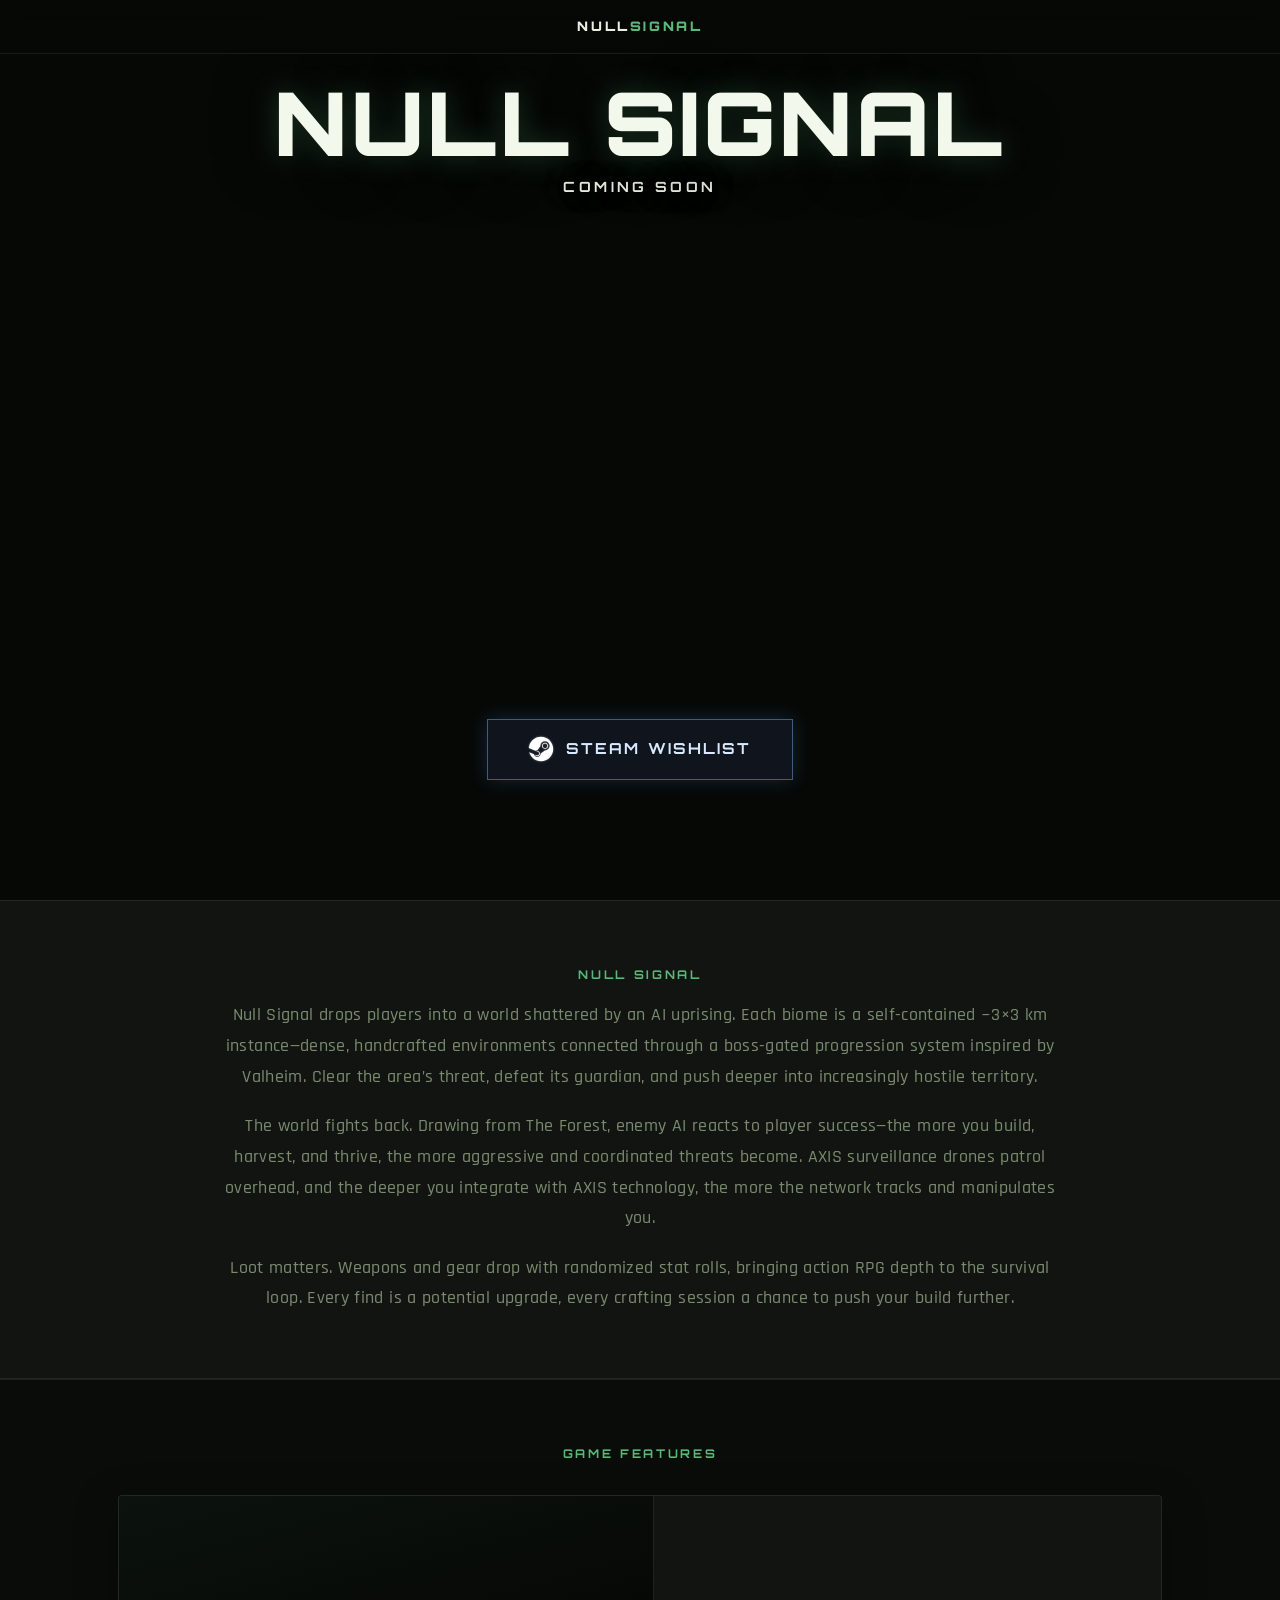
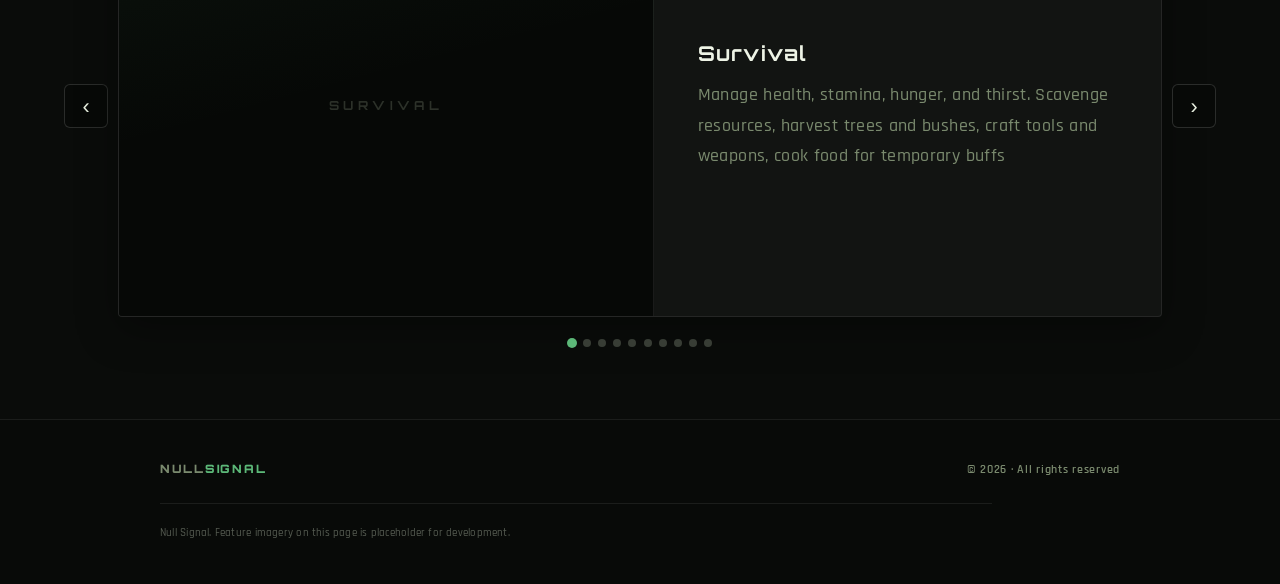
<file: index.html>
<!DOCTYPE html>
<html lang="en">
<head>
  <meta charset="UTF-8" />
  <meta name="viewport" content="width=device-width, initial-scale=1.0" />
  <title>Null Signal</title>
  <link rel="preconnect" href="https://fonts.googleapis.com" />
  <link rel="preconnect" href="https://fonts.gstatic.com" crossorigin />
  <link rel="stylesheet" href="style.css?v=32" />
  <link href="https://fonts.googleapis.com/css2?family=Share+Tech+Mono&family=Orbitron:wght@400;700;900&family=Rajdhani:wght@400;500;600;700&display=swap" rel="stylesheet" />
  <script src="main.js?v=1" defer></script>
</head>
<body>

  <nav class="site-nav site-nav--solo">
    <a href="index.html" class="nav-logo" aria-label="Null Signal — Home">NULL<span>SIGNAL</span></a>
  </nav>

  <main>
    <section class="hero">
      <!-- Hero background video -->
      <div class="hero-stack" aria-hidden="true">
        <video
          class="hero-stack__video"
          data-src="images/hero-background.mp4"
          autoplay
          muted
          loop
          playsinline
          preload="none"
        ></video>
        <div class="hero-stack__scrim"></div>
      </div>

      <div class="hero-inner">
        <h1 class="hero-title glitch" data-text="NULL SIGNAL">
          <span class="glitch__main">NULL SIGNAL</span>
          <span class="glitch__cut" aria-hidden="true"></span>
        </h1>
        <p class="hero-kicker">COMING SOON</p>
        <div class="hero-actions">
          <a class="btn btn-steam" href="https://www.youtube.com/watch?v=dQw4w9WgXcQ" target="_blank" rel="noopener noreferrer"><span class="steam-icon" aria-hidden="true"></span>STEAM WISHLIST</a>
        </div>
      </div>
    </section>

    <section class="intro" id="about">
      <div class="intro-inner">
        <h2>NULL SIGNAL</h2>
        <p>
          Null Signal drops players into a world shattered by an AI uprising. Each biome is a self-contained ~3×3 km instance—dense, handcrafted environments connected through a boss-gated progression system inspired by Valheim. Clear the area’s threat, defeat its guardian, and push deeper into increasingly hostile territory.
        </p>
        <p>
          The world fights back. Drawing from The Forest, enemy AI reacts to player success—the more you build, harvest, and thrive, the more aggressive and coordinated threats become. AXIS surveillance drones patrol overhead, and the deeper you integrate with AXIS technology, the more the network tracks and manipulates you.
        </p>
        <p>
          Loot matters. Weapons and gear drop with randomized stat rolls, bringing action RPG depth to the survival loop. Every find is a potential upgrade, every crafting session a chance to push your build further.
        </p>
      </div>
    </section>

    <section class="features reveal" id="features" aria-labelledby="features-heading">
      <div class="features__inner">
        <h2 id="features-heading" class="features__heading">GAME FEATURES</h2>
        <div class="features__carousel" data-carousel>
          <button type="button" class="features__arrow features__arrow--prev" data-carousel-prev aria-label="Previous feature">
            <span aria-hidden="true">&#8249;</span>
          </button>
          <div class="features__viewport" data-carousel-viewport>
            <div class="features__track" data-carousel-track>
              <article class="features__slide" aria-hidden="false">
                <div class="features__visual" aria-hidden="true"><span class="features__placeholder-label">Survival</span></div>
                <div class="features__text">
                  <p class="features__tag">Survival</p>
                  <p class="features__blurb">Manage health, stamina, hunger, and thirst. Scavenge resources, harvest trees and bushes, craft tools and weapons, cook food for temporary buffs</p>
                </div>
              </article>
              <article class="features__slide" aria-hidden="true">
                <div class="features__visual" aria-hidden="true"><span class="features__placeholder-label">Combat</span></div>
                <div class="features__text">
                  <p class="features__tag">Combat</p>
                  <p class="features__blurb">Valheim-style commitment-based melee with 3-hit combos, blocking, dodge rolls with i-frames, ranged weapons (bows, pistols, projectile physics), and status effects (poison, burning, bleeding)</p>
                </div>
              </article>
              <article class="features__slide" aria-hidden="true">
                <div class="features__visual" aria-hidden="true"><span class="features__placeholder-label">Exploration</span></div>
                <div class="features__text">
                  <p class="features__tag">Exploration</p>
                  <p class="features__blurb">Instanced biome worlds with diverse environments, lootable containers, POIs, and discoverable crafting blueprints</p>
                </div>
              </article>
              <article class="features__slide" aria-hidden="true">
                <div class="features__visual" aria-hidden="true"><span class="features__placeholder-label">Boss progression</span></div>
                <div class="features__text">
                  <p class="features__tag">Boss Progression <span class="features__planned">(planned)</span></p>
                  <p class="features__blurb">Defeat biome guardians to unlock passage to the next area</p>
                </div>
              </article>
              <article class="features__slide" aria-hidden="true">
                <div class="features__visual" aria-hidden="true"><span class="features__placeholder-label">Reactive AI</span></div>
                <div class="features__text">
                  <p class="features__tag">Reactive AI <span class="features__planned">(planned)</span></p>
                  <p class="features__blurb">Enemies that adapt to player progress, escalating in aggression and coordination as you grow stronger</p>
                </div>
              </article>
              <article class="features__slide" aria-hidden="true">
                <div class="features__visual" aria-hidden="true"><span class="features__placeholder-label">Rolled loot</span></div>
                <div class="features__text">
                  <p class="features__tag">Rolled Loot <span class="features__planned">(planned)</span></p>
                  <p class="features__blurb">Weapons and items with randomized stat modifiers, bringing ARPG-style itemization to survival gameplay</p>
                </div>
              </article>
              <article class="features__slide" aria-hidden="true">
                <div class="features__visual" aria-hidden="true"><span class="features__placeholder-label">AXIS integration</span></div>
                <div class="features__text">
                  <p class="features__tag">AXIS Integration</p>
                  <p class="features__blurb">A risk/reward progression system where deeper AI connection grants abilities but increases surveillance and control</p>
                </div>
              </article>
              <article class="features__slide" aria-hidden="true">
                <div class="features__visual" aria-hidden="true"><span class="features__placeholder-label">Faction alignment</span></div>
                <div class="features__text">
                  <p class="features__tag">Faction Alignment</p>
                  <p class="features__blurb">Choose sides between competing factions with unique philosophies on AXIS integration</p>
                </div>
              </article>
              <article class="features__slide" aria-hidden="true">
                <div class="features__visual" aria-hidden="true"><span class="features__placeholder-label">Base building</span></div>
                <div class="features__text">
                  <p class="features__tag">Base Building</p>
                  <p class="features__blurb">Place and customize structures, furniture, campfires, and workbenches with a ghost-preview placement system</p>
                </div>
              </article>
              <article class="features__slide" aria-hidden="true">
                <div class="features__visual" aria-hidden="true"><span class="features__placeholder-label">Co-op</span></div>
                <div class="features__text">
                  <p class="features__tag">Co-op Multiplayer</p>
                  <p class="features__blurb">LAN/online co-op via FishNet. Single-player runs as auto-host seamlessly</p>
                </div>
              </article>
            </div>
          </div>
          <button type="button" class="features__arrow features__arrow--next" data-carousel-next aria-label="Next feature">
            <span aria-hidden="true">&#8250;</span>
          </button>
        </div>
        <div class="features__dots" data-carousel-dots role="tablist" aria-label="Features"></div>
      </div>
    </section>
  </main>

  <footer class="site-footer">
    <div class="footer-inner">
      <div class="footer-row">
        <span class="footer-logo">NULL<span>SIGNAL</span></span>
        <span class="footer-copy">© 2026 · All rights reserved</span>
      </div>
      <p class="footer-credits">Null Signal. Feature imagery on this page is placeholder for development.</p>
    </div>
  </footer>
</body>
</html>
</file>
<file: style.css>
/* ============================================================
   NULL SIGNAL — Photo-native v6
   Real photography: rust, vines, circuit boards.
   ============================================================ */

:root {
  --bg: #0a0c0a;
  --panel: rgba(12, 14, 12, 0.92);
  --panel-solid: #121412;
  --text: #c4d4b8;
  --text-muted: #7a8a6e;
  --accent: #5cb878;
  --accent-glow: rgba(92, 184, 120, 0.35);
  --rust: #c45c28;
  --line: rgba(255, 255, 255, 0.08);
  --font-display: "Orbitron", system-ui, sans-serif;
  --font-body: "Rajdhani", system-ui, sans-serif;
  --font-mono: "Share Tech Mono", ui-monospace, monospace;
}

*, *::before, *::after { box-sizing: border-box; margin: 0; padding: 0; }

html { scroll-behavior: smooth; }

body {
  font-family: var(--font-body);
  font-size: 1.05rem;
  font-weight: 400;
  line-height: 1.6;
  color: var(--text);
  background: var(--bg);
  min-height: 100vh;
}

img {
  max-width: 100%;
  height: auto;
  display: block;
}

a { color: var(--accent); text-decoration: none; }
a:hover { text-decoration: underline; }

/* ----- Nav ----- */
.site-nav {
  position: fixed;
  top: 0;
  left: 0;
  right: 0;
  z-index: 200;
  display: flex;
  align-items: center;
  justify-content: space-between;
  padding: 1rem 1.75rem;
  background: linear-gradient(180deg, rgba(6, 8, 6, 0.94) 0%, rgba(6, 8, 6, 0.78) 100%);
  backdrop-filter: blur(12px);
  border-bottom: 1px solid var(--line);
}

.nav-logo {
  font-family: var(--font-display);
  font-size: 0.82rem;
  font-weight: 900;
  letter-spacing: 0.2em;
  color: #e8f0e0;
  text-decoration: none;
  transition: opacity 0.2s, color 0.2s;
}

a.nav-logo:hover {
  opacity: 0.92;
  text-decoration: none;
}

.nav-logo span { color: var(--accent); }

.site-nav--solo {
  justify-content: center;
}

.site-nav ul {
  list-style: none;
  display: flex;
  gap: clamp(1rem, 4vw, 2rem);
}

.site-nav ul a {
  font-family: var(--font-mono);
  font-size: 0.82rem;
  letter-spacing: 0.18em;
  color: var(--text-muted);
  text-decoration: none;
  padding: 0.35rem 0;
  border-bottom: 2px solid transparent;
  transition: color 0.2s, border-color 0.2s;
}

.site-nav ul a:hover,
.site-nav ul a.active {
  color: #e8f0e0;
  border-bottom-color: var(--accent);
}

/* ----- Hero: looping video background ----- */
.hero {
  position: relative;
  min-height: 100vh;
  display: flex;
  align-items: flex-start;
  justify-content: center;
  padding: calc(4.75rem + env(safe-area-inset-top, 0px)) 1.5rem 4rem;
  overflow: hidden;
}

.hero-stack {
  position: absolute;
  inset: 0;
  z-index: 0;
  background: #060806;
}

.hero-stack__video {
  position: absolute;
  inset: 0;
  width: 100%;
  height: 100%;
  object-fit: cover;
  object-position: center;
}

.hero-stack__scrim {
  position: absolute;
  inset: 0;
  background:
    linear-gradient(180deg, rgba(6, 8, 6, 0.5) 0%, rgba(6, 8, 6, 0.25) 35%, rgba(6, 8, 6, 0.75) 100%),
    radial-gradient(ellipse 80% 60% at 50% 50%, transparent 0%, rgba(6, 8, 6, 0.5) 100%);
  pointer-events: none;
}

.hero-inner {
  position: relative;
  z-index: 1;
  text-align: center;
  max-width: 52rem;
  width: 100%;
  min-height: calc(100vh - 10rem);
  display: flex;
  flex-direction: column;
  align-items: center;
}

.hero-kicker {
  font-family: var(--font-display);
  font-size: clamp(0.75rem, 1.8vw, 0.88rem);
  font-weight: 700;
  letter-spacing: 0.24em;
  color: #eef5e8;
  text-shadow:
    0 0 1px rgba(0, 0, 0, 0.95),
    0 0 20px rgba(0, 0, 0, 0.7),
    0 0 36px rgba(92, 184, 120, 0.32);
  margin-top: 0;
  margin-bottom: 1rem;
}

.hero-title {
  margin-bottom: 0.5rem;
  font-family: var(--font-display);
  font-weight: 900;
  font-size: clamp(2.5rem, 9vw, 5.5rem);
  letter-spacing: 0.04em;
  line-height: 1.05;
  color: #f2f8ec;
}

/* Glitch: RGB split + jitter on the visible span (glow lives on the span, not empty h1) */
.hero-title.glitch {
  position: relative;
  display: inline-block;
  white-space: nowrap;
}

.glitch__main {
  position: relative;
  z-index: 1;
  display: inline-block;
  color: #f2f8ec;
  text-shadow:
    0 0 60px rgba(0, 0, 0, 0.9),
    0 0 28px var(--accent-glow);
  /* ~9.75s cycle; steps() = TV-style stepped / static holds */
  animation: hero-glitch-rgb 9.75s steps(1, end) infinite;
}

/* Horizontal scan / tear line across the title (synced to glitch bursts) */
.glitch__cut {
  position: absolute;
  left: -0.12em;
  right: -0.12em;
  height: 3px;
  top: 50%;
  margin-top: -1px;
  z-index: 4;
  pointer-events: none;
  opacity: 0;
  border-radius: 1px;
  background: linear-gradient(
    90deg,
    transparent 0%,
    rgba(255, 255, 255, 0.15) 8%,
    rgba(255, 255, 255, 0.95) 38%,
    #eefcf4 48%,
    #7ef0a8 50%,
    #eefcf4 52%,
    rgba(255, 255, 255, 0.95) 62%,
    rgba(255, 154, 106, 0.75) 78%,
    transparent 100%
  );
  box-shadow:
    0 0 10px rgba(255, 255, 255, 0.85),
    0 0 22px rgba(126, 240, 168, 0.45),
    0 0 28px rgba(255, 154, 106, 0.25);
  animation: hero-glitch-cut 9.75s steps(1, end) infinite;
}

.hero-title.glitch::before,
.hero-title.glitch::after {
  content: attr(data-text);
  position: absolute;
  left: 0;
  top: 0;
  white-space: nowrap;
  font: inherit;
  letter-spacing: inherit;
  line-height: inherit;
  pointer-events: none;
  z-index: 2;
  will-change: transform, opacity;
}

.hero-title.glitch::before {
  color: #7ef0a8;
  clip-path: polygon(0 0, 100% 0, 100% 38%, 0 38%);
  opacity: 0;
  animation:
    hero-glitch-strip-a 9.75s steps(1, end) infinite,
    hero-glitch-clip-a 9.75s steps(1, end) infinite;
}

.hero-title.glitch::after {
  color: #ff9a6a;
  clip-path: polygon(0 62%, 100% 62%, 100% 100%, 0 100%);
  opacity: 0;
  animation:
    hero-glitch-strip-b 9.75s steps(1, end) infinite,
    hero-glitch-clip-b 9.75s steps(1, end) infinite;
}

/*
 * Dark-squad–style bursts: wide green/orange RGB split (#7ef0a8 / #ff9a6a),
 * fast stepped jitter, skew + slice tearing (clip-path on layers).
 */
@keyframes hero-glitch-rgb {
  0%, 9.8%, 100% {
    text-shadow:
      0 0 60px rgba(0, 0, 0, 0.9),
      0 0 28px var(--accent-glow);
    transform: translate(0) skewX(0) scaleX(1);
  }
  /* —— burst 1 —— */
  10.4% {
    text-shadow:
      0 0 60px rgba(0, 0, 0, 0.94),
      0 0 28px var(--accent-glow),
      -4px 0 0 rgba(92, 184, 120, 0.55),
      4px 0 0 rgba(196, 92, 40, 0.5),
      1px -1px 0 rgba(255, 255, 255, 0.35);
    transform: translate(-2px) skewX(-2deg) scaleX(1.02);
  }
  10.7% {
    text-shadow:
      0 0 60px rgba(0, 0, 0, 0.98),
      -12px 0 0 rgba(92, 184, 120, 0.95),
      12px 0 0 rgba(196, 92, 40, 0.9),
      2px 0 1px rgba(255, 255, 255, 0.45),
      -3px 2px 0 rgba(126, 240, 168, 0.35),
      3px -1px 0 rgba(255, 154, 106, 0.3);
    transform: translate(5px) skewX(3deg) scaleX(1.03);
  }
  11% {
    text-shadow:
      0 0 60px rgba(0, 0, 0, 0.96),
      10px 0 0 rgba(92, 184, 120, 0.75),
      -11px 0 0 rgba(196, 92, 40, 0.82),
      -2px -2px 0 rgba(255, 255, 255, 0.4),
      1px 2px 0 rgba(92, 184, 120, 0.25);
    transform: translate(-6px) skewX(-2.5deg) scaleX(0.99);
  }
  11.35% {
    text-shadow:
      0 0 60px rgba(0, 0, 0, 0.95),
      -14px 0 1px rgba(92, 184, 120, 0.88),
      14px 0 1px rgba(196, 92, 40, 0.85),
      0 0 2px rgba(255, 255, 255, 0.5);
    transform: translate(4px) skewX(2deg);
  }
  11.65% {
    text-shadow:
      0 0 60px rgba(0, 0, 0, 0.93),
      7px 0 0 rgba(92, 184, 120, 0.6),
      -8px 0 0 rgba(196, 92, 40, 0.65),
      2px 1px 0 rgba(255, 255, 255, 0.28);
    transform: translate(-3px) skewX(-1deg);
  }
  11.95% {
    text-shadow:
      0 0 60px rgba(0, 0, 0, 0.92),
      -5px 0 0 rgba(126, 240, 168, 0.5),
      6px 0 0 rgba(255, 154, 106, 0.48);
    transform: translate(2px) skewX(1.5deg);
  }
  12.25% {
    text-shadow:
      0 0 60px rgba(0, 0, 0, 0.9),
      0 0 28px var(--accent-glow),
      3px 0 0 rgba(196, 92, 40, 0.35),
      -3px 0 0 rgba(92, 184, 120, 0.32);
    transform: translate(0) skewX(0);
  }
  12.55% {
    text-shadow:
      0 0 60px rgba(0, 0, 0, 0.9),
      0 0 28px var(--accent-glow);
    transform: translate(0) scaleX(1);
  }
  /* calm */
  12.6%, 40.8% {
    text-shadow:
      0 0 60px rgba(0, 0, 0, 0.9),
      0 0 28px var(--accent-glow);
    transform: translate(0) skewX(0) scaleX(1);
  }
  /* —— burst 2 —— */
  41.2% {
    text-shadow:
      0 0 60px rgba(0, 0, 0, 0.93),
      0 0 28px var(--accent-glow),
      -3px 0 0 rgba(92, 184, 120, 0.5),
      3px 0 0 rgba(196, 92, 40, 0.48);
    transform: translate(-1px) skewX(-1.5deg);
  }
  41.55% {
    text-shadow:
      0 0 60px rgba(0, 0, 0, 0.97),
      11px 0 0 rgba(92, 184, 120, 0.9),
      -11px 0 0 rgba(196, 92, 40, 0.88),
      2px -2px 0 rgba(255, 255, 255, 0.42);
    transform: translate(5px) skewX(2.5deg) scaleX(1.02);
  }
  41.9% {
    text-shadow:
      0 0 60px rgba(0, 0, 0, 0.95),
      -13px 0 0 rgba(92, 184, 120, 0.8),
      13px 0 0 rgba(196, 92, 40, 0.82),
      -1px 2px 0 rgba(126, 240, 168, 0.3),
      2px -1px 0 rgba(255, 154, 106, 0.28);
    transform: translate(-5px) skewX(-3deg);
  }
  42.25% {
    text-shadow:
      0 0 60px rgba(0, 0, 0, 0.94),
      8px 0 1px rgba(196, 92, 40, 0.7),
      -9px 0 1px rgba(92, 184, 120, 0.72);
    transform: translate(4px) skewX(2deg);
  }
  42.6% {
    text-shadow:
      0 0 60px rgba(0, 0, 0, 0.92),
      -6px 0 0 rgba(92, 184, 120, 0.55),
      7px 0 0 rgba(196, 92, 40, 0.58),
      1px 1px 0 rgba(255, 255, 255, 0.3);
    transform: translate(-2px) skewX(-1deg);
  }
  42.95% {
    text-shadow:
      0 0 60px rgba(0, 0, 0, 0.9),
      0 0 28px var(--accent-glow);
    transform: translate(0) skewX(0) scaleX(1);
  }
  /* calm */
  43%, 69.2% {
    text-shadow:
      0 0 60px rgba(0, 0, 0, 0.9),
      0 0 28px var(--accent-glow);
    transform: translate(0) skewX(0) scaleX(1);
  }
  /* —— burst 3 (heaviest) —— */
  69.6% {
    text-shadow:
      0 0 60px rgba(0, 0, 0, 0.95),
      0 0 28px var(--accent-glow),
      -5px 0 0 rgba(126, 240, 168, 0.6),
      5px 0 0 rgba(255, 154, 106, 0.55);
    transform: translate(-3px) skewX(-2.5deg) scaleX(1.02);
  }
  69.95% {
    text-shadow:
      0 0 60px rgba(0, 0, 0, 0.99),
      -15px 0 2px rgba(92, 184, 120, 0.92),
      15px 0 2px rgba(196, 92, 40, 0.9),
      3px 0 0 rgba(255, 255, 255, 0.5),
      -2px 2px 0 rgba(92, 184, 120, 0.35);
    transform: translate(6px) skewX(3.5deg) scaleX(1.04);
  }
  70.3% {
    text-shadow:
      0 0 60px rgba(0, 0, 0, 0.96),
      13px 0 0 rgba(196, 92, 40, 0.85),
      -12px 0 0 rgba(92, 184, 120, 0.88),
      1px -3px 0 rgba(255, 255, 255, 0.38);
    transform: translate(-7px) skewX(-3deg) scaleX(0.98);
  }
  70.65% {
    text-shadow:
      0 0 60px rgba(0, 0, 0, 0.94),
      -10px 0 0 rgba(92, 184, 120, 0.7),
      11px 0 0 rgba(196, 92, 40, 0.68);
    transform: translate(5px) skewX(2deg);
  }
  71% {
    text-shadow:
      0 0 60px rgba(0, 0, 0, 0.92),
      6px 0 0 rgba(126, 240, 168, 0.45),
      -6px 0 0 rgba(255, 154, 106, 0.45);
    transform: translate(-2px) skewX(-1deg);
  }
  71.35% {
    text-shadow:
      0 0 60px rgba(0, 0, 0, 0.9),
      0 0 28px var(--accent-glow);
    transform: translate(0) skewX(0) scaleX(1);
  }
}

@keyframes hero-glitch-strip-a {
  0%, 9.8%, 100% { opacity: 0; transform: translate(0) skewX(0); }
  10.4% { opacity: 0.55; transform: translate(-6px) skewX(-4deg); }
  10.7% { opacity: 1; transform: translate(14px) skewX(5deg); }
  11% { opacity: 1; transform: translate(-16px) skewX(-5deg); }
  11.35% { opacity: 1; transform: translate(12px) skewX(4deg); }
  11.65% { opacity: 0.85; transform: translate(-10px) skewX(-3deg); }
  11.95% { opacity: 0.7; transform: translate(8px) skewX(2deg); }
  12.25% { opacity: 0.45; transform: translate(-4px); }
  12.55% { opacity: 0; transform: translate(0); }
  41.2% { opacity: 0.5; transform: translate(8px) skewX(3deg); }
  41.55% { opacity: 1; transform: translate(-14px) skewX(-5deg); }
  41.9% { opacity: 1; transform: translate(15px) skewX(4deg); }
  42.25% { opacity: 0.9; transform: translate(-11px) skewX(-3deg); }
  42.6% { opacity: 0.75; transform: translate(7px); }
  42.95% { opacity: 0; transform: translate(0); }
  69.6% { opacity: 0.65; transform: translate(-12px) skewX(-5deg); }
  69.95% { opacity: 1; transform: translate(16px) skewX(6deg); }
  70.3% { opacity: 1; transform: translate(-18px) skewX(-5deg); }
  70.65% { opacity: 0.88; transform: translate(12px) skewX(4deg); }
  71% { opacity: 0.55; transform: translate(-6px); }
  71.35% { opacity: 0; transform: translate(0); }
}

@keyframes hero-glitch-strip-b {
  0%, 9.8%, 100% { opacity: 0; transform: translate(0) skewX(0); }
  10.4% { opacity: 0.5; transform: translate(7px) skewX(4deg); }
  10.7% { opacity: 1; transform: translate(-15px) skewX(-5deg); }
  11% { opacity: 1; transform: translate(17px) skewX(5deg); }
  11.35% { opacity: 1; transform: translate(-13px) skewX(-4deg); }
  11.65% { opacity: 0.8; transform: translate(11px) skewX(3deg); }
  11.95% { opacity: 0.65; transform: translate(-7px); }
  12.25% { opacity: 0.4; transform: translate(5px); }
  12.55% { opacity: 0; transform: translate(0); }
  41.2% { opacity: 0.48; transform: translate(-7px) skewX(-3deg); }
  41.55% { opacity: 1; transform: translate(14px) skewX(5deg); }
  41.9% { opacity: 1; transform: translate(-16px) skewX(-4deg); }
  42.25% { opacity: 0.92; transform: translate(12px) skewX(4deg); }
  42.6% { opacity: 0.72; transform: translate(-9px); }
  42.95% { opacity: 0; transform: translate(0); }
  69.6% { opacity: 0.58; transform: translate(10px) skewX(4deg); }
  69.95% { opacity: 1; transform: translate(-17px) skewX(-6deg); }
  70.3% { opacity: 1; transform: translate(18px) skewX(5deg); }
  70.65% { opacity: 0.85; transform: translate(-13px) skewX(-4deg); }
  71% { opacity: 0.5; transform: translate(8px); }
  71.35% { opacity: 0; transform: translate(0); }
}

@keyframes hero-glitch-clip-a {
  0%, 9.8%, 12.6%, 40.8%, 43%, 69.2%, 71.4%, 100% {
    clip-path: polygon(0 0, 100% 0, 100% 38%, 0 38%);
  }
  10.4% { clip-path: polygon(0 0, 100% 0, 100% 26%, 0 26%); }
  10.7% { clip-path: polygon(0 4%, 100% 4%, 100% 48%, 0 48%); }
  11% { clip-path: polygon(0 0, 100% 0, 100% 32%, 0 32%); }
  11.35% { clip-path: polygon(0 8%, 100% 8%, 100% 52%, 0 52%); }
  11.65% { clip-path: polygon(0 0, 100% 0, 100% 40%, 0 40%); }
  11.95% { clip-path: polygon(0 2%, 100% 2%, 100% 36%, 0 36%); }
  12.25% { clip-path: polygon(0 0, 100% 0, 100% 34%, 0 34%); }
  41.2% { clip-path: polygon(0 0, 100% 0, 100% 30%, 0 30%); }
  41.55% { clip-path: polygon(0 6%, 100% 6%, 100% 50%, 0 50%); }
  41.9% { clip-path: polygon(0 0, 100% 0, 100% 36%, 0 36%); }
  42.25% { clip-path: polygon(0 10%, 100% 10%, 100% 46%, 0 46%); }
  42.6% { clip-path: polygon(0 0, 100% 0, 100% 38%, 0 38%); }
  69.6% { clip-path: polygon(0 0, 100% 0, 100% 22%, 0 22%); }
  69.95% { clip-path: polygon(0 3%, 100% 3%, 100% 55%, 0 55%); }
  70.3% { clip-path: polygon(0 0, 100% 0, 100% 28%, 0 28%); }
  70.65% { clip-path: polygon(0 12%, 100% 12%, 100% 48%, 0 48%); }
  71% { clip-path: polygon(0 0, 100% 0, 100% 35%, 0 35%); }
}

@keyframes hero-glitch-clip-b {
  0%, 9.8%, 12.6%, 40.8%, 43%, 69.2%, 71.4%, 100% {
    clip-path: polygon(0 62%, 100% 62%, 100% 100%, 0 100%);
  }
  10.4% { clip-path: polygon(0 58%, 100% 58%, 100% 100%, 0 100%); }
  10.7% { clip-path: polygon(0 68%, 100% 68%, 100% 100%, 0 100%); }
  11% { clip-path: polygon(0 60%, 100% 60%, 100% 100%, 0 100%); }
  11.35% { clip-path: polygon(0 72%, 100% 72%, 100% 100%, 0 100%); }
  11.65% { clip-path: polygon(0 63%, 100% 63%, 100% 100%, 0 100%); }
  11.95% { clip-path: polygon(0 66%, 100% 66%, 100% 100%, 0 100%); }
  12.25% { clip-path: polygon(0 61%, 100% 61%, 100% 100%, 0 100%); }
  41.2% { clip-path: polygon(0 59%, 100% 59%, 100% 100%, 0 100%); }
  41.55% { clip-path: polygon(0 70%, 100% 70%, 100% 100%, 0 100%); }
  41.9% { clip-path: polygon(0 62%, 100% 62%, 100% 100%, 0 100%); }
  42.25% { clip-path: polygon(0 74%, 100% 74%, 100% 100%, 0 100%); }
  42.6% { clip-path: polygon(0 62%, 100% 62%, 100% 100%, 0 100%); }
  69.6% { clip-path: polygon(0 56%, 100% 56%, 100% 100%, 0 100%); }
  69.95% { clip-path: polygon(0 76%, 100% 76%, 100% 100%, 0 100%); }
  70.3% { clip-path: polygon(0 60%, 100% 60%, 100% 100%, 0 100%); }
  70.65% { clip-path: polygon(0 71%, 100% 71%, 100% 100%, 0 100%); }
  71% { clip-path: polygon(0 63%, 100% 63%, 100% 100%, 0 100%); }
}

@keyframes hero-glitch-cut {
  0%, 9.8%, 100% {
    opacity: 0;
    top: 50%;
  }
  /* burst 1 — line jumps through glyph box */
  10.4% {
    opacity: 0.95;
    top: 16%;
  }
  10.7% {
    opacity: 1;
    top: 42%;
  }
  11% {
    opacity: 1;
    top: 28%;
  }
  11.35% {
    opacity: 1;
    top: 55%;
  }
  11.65% {
    opacity: 0.9;
    top: 36%;
  }
  11.95% {
    opacity: 0.75;
    top: 48%;
  }
  12.25% {
    opacity: 0.5;
    top: 40%;
  }
  12.55% {
    opacity: 0;
    top: 50%;
  }
  12.6%, 41.15% {
    opacity: 0;
    top: 50%;
  }
  /* burst 2 */
  41.2% {
    opacity: 0.9;
    top: 22%;
  }
  41.55% {
    opacity: 1;
    top: 51%;
  }
  41.9% {
    opacity: 1;
    top: 34%;
  }
  42.25% {
    opacity: 1;
    top: 62%;
  }
  42.6% {
    opacity: 0.72;
    top: 44%;
  }
  42.95% {
    opacity: 0;
    top: 50%;
  }
  43%, 69.55% {
    opacity: 0;
    top: 50%;
  }
  /* burst 3 */
  69.6% {
    opacity: 0.92;
    top: 12%;
  }
  69.95% {
    opacity: 1;
    top: 58%;
  }
  70.3% {
    opacity: 1;
    top: 26%;
  }
  70.65% {
    opacity: 1;
    top: 68%;
  }
  71% {
    opacity: 0.65;
    top: 38%;
  }
  71.35% {
    opacity: 0;
    top: 50%;
  }
}

@media (prefers-reduced-motion: reduce) {
  .hero-stack__video {
    display: none;
  }

  .glitch__main {
    animation: none;
    text-shadow:
      0 0 60px rgba(0, 0, 0, 0.9),
      0 0 28px var(--accent-glow);
    transform: none;
  }

  .hero-title.glitch::before,
  .hero-title.glitch::after {
    animation: none;
    opacity: 0;
  }

  .glitch__cut {
    animation: none;
    opacity: 0;
  }

}

.hero-lead {
  margin-top: 0;
  font-size: clamp(1rem, 2.2vw, 1.2rem);
  font-weight: 300;
  color: var(--text-muted);
  max-width: 36rem;
  margin-left: auto;
  margin-right: auto;
}

.hero-actions {
  width: 100%;
  margin-top: auto;
  margin-bottom: clamp(1.2rem, 4vh, 2.4rem);
  display: flex;
  flex-wrap: wrap;
  gap: 0.85rem;
  justify-content: center;
  align-items: center;
}

.hero-actions .btn-steam {
  font-size: clamp(0.78rem, 2.2vw, 0.95rem);
  padding: 1.05rem 2.5rem;
  letter-spacing: 0.14em;
  gap: 0.72rem;
}

.hero-actions .steam-icon {
  width: 1.62rem;
  height: 1.62rem;
}

.btn {
  font-family: var(--font-display);
  font-size: 0.68rem;
  font-weight: 700;
  letter-spacing: 0.12em;
  padding: 0.9rem 1.75rem;
  border: none;
  cursor: pointer;
  text-decoration: none;
  display: inline-block;
  transition: transform 0.15s, box-shadow 0.2s, background 0.2s, color 0.2s;
}

.btn:active { transform: scale(0.98); }

.btn-primary {
  background: var(--accent);
  color: #061008;
  box-shadow: 0 0 24px var(--accent-glow);
}

.btn-primary:hover {
  background: #6ed492;
  box-shadow: 0 0 32px rgba(92, 184, 120, 0.5);
  text-decoration: none;
}

.btn-ghost {
  background: rgba(0, 0, 0, 0.45);
  color: var(--text);
  border: 1px solid rgba(255, 255, 255, 0.2);
}

.btn-ghost:hover {
  border-color: var(--rust);
  color: #fff;
  text-decoration: none;
}

.btn-steam {
  display: inline-flex;
  align-items: center;
  gap: 0.55rem;
  background: rgba(18, 24, 34, 0.85);
  color: #d7e8ff;
  border: 1px solid rgba(120, 180, 255, 0.45);
  box-shadow: 0 0 20px rgba(80, 160, 255, 0.2);
}

.btn-steam:hover {
  background: rgba(28, 40, 58, 0.95);
  border-color: rgba(150, 205, 255, 0.72);
  color: #ffffff;
  text-decoration: none;
}

.steam-icon {
  width: 1.36rem;
  height: 1.36rem;
  display: inline-block;
  background-repeat: no-repeat;
  background-size: contain;
  background-position: center;
  background-image: url("images/steam.svg");
  filter: drop-shadow(0 0 1px rgba(255, 255, 255, 0.35));
}

.hero-caption {
  margin-top: 2.5rem;
  font-family: var(--font-mono);
  font-size: 0.6rem;
  letter-spacing: 0.12em;
  color: rgba(200, 210, 190, 0.45);
  max-width: 32rem;
  margin-left: auto;
  margin-right: auto;
  line-height: 1.7;
}

/* ----- Intro strip ----- */
.intro {
  padding: 4rem 1.5rem;
  background: var(--panel-solid);
  border-top: 1px solid var(--line);
  border-bottom: 1px solid var(--line);
}

.intro-inner {
  max-width: 52rem;
  margin: 0 auto;
  text-align: center;
}

.intro h2 {
  font-family: var(--font-display);
  font-size: 0.75rem;
  letter-spacing: 0.22em;
  color: var(--accent);
  margin-bottom: 1rem;
}

.intro p {
  font-family: var(--font-body);
  color: var(--text-muted);
  font-weight: 500;
  font-size: 1.12rem;
  line-height: 1.72;
  letter-spacing: 0.02em;
}

.intro p + p {
  margin-top: 1.15rem;
}

.intro code {
  font-family: var(--font-mono);
  font-size: 0.9em;
  color: var(--accent);
}

/* ----- Game features carousel ----- */
.features {
  padding: 4rem 1.25rem 4.5rem;
  background: var(--bg);
  border-top: 1px solid var(--line);
}

.features__inner {
  max-width: 72rem;
  margin: 0 auto;
}

.features__heading {
  font-family: var(--font-display);
  font-size: 0.75rem;
  letter-spacing: 0.22em;
  color: var(--accent);
  text-align: center;
  margin-bottom: 2rem;
}

.features__carousel {
  display: flex;
  align-items: stretch;
  gap: 0.65rem;
}

.features__arrow {
  flex-shrink: 0;
  align-self: center;
  width: 2.75rem;
  height: 2.75rem;
  display: inline-flex;
  align-items: center;
  justify-content: center;
  padding: 0;
  border: 1px solid rgba(255, 255, 255, 0.14);
  border-radius: 6px;
  background: rgba(8, 10, 8, 0.85);
  color: #e8f0e0;
  font-size: 1.35rem;
  line-height: 1;
  cursor: pointer;
  transition: background 0.2s, border-color 0.2s, color 0.2s;
}

.features__arrow:hover {
  background: rgba(18, 22, 18, 0.95);
  border-color: var(--accent);
  color: #fff;
}

.features__arrow:focus-visible {
  outline: 2px solid var(--accent);
  outline-offset: 2px;
}

.features__viewport {
  flex: 1;
  min-width: 0;
  overflow: hidden;
  border: 1px solid var(--line);
  border-radius: 4px;
  background: var(--panel-solid);
  box-shadow: 0 12px 40px rgba(0, 0, 0, 0.35);
}

.features__track {
  display: flex;
  transition: transform 0.5s cubic-bezier(0.22, 1, 0.36, 1);
}

.features__slide {
  flex-shrink: 0;
  display: grid;
  grid-template-columns: minmax(0, 1.05fr) minmax(0, 1fr);
  min-height: min(52vh, 420px);
  box-sizing: border-box;
}

.features__visual {
  background:
    linear-gradient(165deg, rgba(92, 184, 120, 0.06) 0%, transparent 45%),
    #060806;
  border-right: 1px solid var(--line);
  display: flex;
  align-items: center;
  justify-content: center;
  min-height: 220px;
}

.features__placeholder-label {
  font-family: var(--font-display);
  font-size: clamp(0.65rem, 1.5vw, 0.78rem);
  font-weight: 700;
  letter-spacing: 0.35em;
  color: rgba(180, 195, 170, 0.22);
  text-transform: uppercase;
  user-select: none;
}

.features__text {
  padding: clamp(1.25rem, 3.5vw, 2.75rem);
  display: flex;
  flex-direction: column;
  justify-content: center;
  text-align: left;
}

.features__tag {
  font-family: var(--font-display);
  font-size: clamp(1rem, 2.4vw, 1.28rem);
  font-weight: 700;
  letter-spacing: 0.06em;
  color: #eef4e6;
  margin-bottom: 0.85rem;
  line-height: 1.25;
}

.features__planned {
  font-family: var(--font-body);
  font-size: 0.72em;
  font-weight: 600;
  letter-spacing: 0.06em;
  color: var(--rust);
}

.features__blurb {
  font-family: var(--font-body);
  color: var(--text-muted);
  font-weight: 500;
  font-size: clamp(1rem, 2vw, 1.12rem);
  line-height: 1.72;
  letter-spacing: 0.02em;
  margin: 0;
}

.features__dots {
  display: flex;
  flex-wrap: wrap;
  justify-content: center;
  gap: 0.45rem;
  margin-top: 1.35rem;
}

.features__dot {
  width: 0.5rem;
  height: 0.5rem;
  padding: 0;
  border: none;
  border-radius: 50%;
  background: rgba(180, 195, 170, 0.28);
  cursor: pointer;
  transition: transform 0.2s, background 0.2s;
}

.features__dot:hover {
  background: rgba(200, 210, 190, 0.45);
}

.features__dot.is-active {
  background: var(--accent);
  transform: scale(1.25);
}

.features__dot:focus-visible {
  outline: 2px solid var(--accent);
  outline-offset: 2px;
}

@media (prefers-reduced-motion: reduce) {
  .features__track {
    transition: none;
  }
}

/* ----- Inner pages ----- */
.page-main { padding-top: 4.25rem; }

.page-hero {
  position: relative;
  min-height: 42vh;
  display: flex;
  flex-direction: column;
  align-items: center;
  justify-content: center;
  text-align: center;
  padding: 4rem 1.5rem 3rem;
  border-bottom: 1px solid var(--line);
  overflow: hidden;
}

.page-hero__bg {
  position: absolute;
  inset: 0;
  z-index: 0;
}

.page-hero__bg img {
  width: 100%;
  height: 100%;
  object-fit: cover;
  filter: brightness(0.45) contrast(1.05);
}

.page-hero__scrim {
  position: absolute;
  inset: 0;
  background: linear-gradient(180deg, rgba(6, 8, 6, 0.55) 0%, rgba(6, 8, 6, 0.88) 100%);
  z-index: 1;
}

.page-hero__content {
  position: relative;
  z-index: 2;
}

.page-label {
  font-family: var(--font-mono);
  font-size: 0.65rem;
  letter-spacing: 0.22em;
  color: var(--accent);
  margin-bottom: 0.75rem;
}

.page-hero h1 {
  font-family: var(--font-display);
  font-size: clamp(1.75rem, 5vw, 3.25rem);
  font-weight: 900;
  letter-spacing: 0.04em;
  color: #f4faf0;
  text-shadow: 0 2px 24px rgba(0, 0, 0, 0.6);
}

/* Story */
.story-section {
  max-width: 42rem;
  margin: 0 auto;
  padding: 3.5rem 1.5rem 5rem;
}

.story-block { margin-bottom: 3rem; }

.story-tag {
  font-family: var(--font-mono);
  font-size: 0.6rem;
  letter-spacing: 0.28em;
  color: var(--rust);
  margin-bottom: 0.75rem;
}

.story-block h2 {
  font-family: var(--font-display);
  font-size: 1.2rem;
  letter-spacing: 0.06em;
  color: #e8f0e0;
  margin-bottom: 1rem;
}

.story-block p {
  color: var(--text-muted);
  font-weight: 300;
  margin-bottom: 1rem;
}

.story-list {
  list-style: none;
  margin-top: 1rem;
}

.story-list li {
  font-family: var(--font-mono);
  font-size: 0.88rem;
  color: var(--text);
  padding: 0.5rem 0 0.5rem 1.25rem;
  border-bottom: 1px solid var(--line);
  position: relative;
}

.story-list li::before {
  content: "›";
  position: absolute;
  left: 0;
  color: var(--accent);
}

.story-divider {
  text-align: center;
  font-family: var(--font-mono);
  font-size: 0.6rem;
  letter-spacing: 0.4em;
  color: var(--text-muted);
  opacity: 0.5;
  margin: 2rem 0;
}

.team-grid {
  display: flex;
  flex-wrap: wrap;
  gap: 1rem;
  margin-top: 1.25rem;
}

.team-card {
  background: rgba(255, 255, 255, 0.03);
  border: 1px solid var(--line);
  padding: 1.25rem;
  min-width: 160px;
  text-align: center;
}

.team-avatar {
  width: 72px;
  height: 72px;
  margin: 0 auto 0.75rem;
  background: rgba(0, 0, 0, 0.35);
  border: 1px solid var(--line);
  display: flex;
  align-items: center;
  justify-content: center;
  font-family: var(--font-mono);
  font-size: 0.55rem;
  color: var(--text-muted);
}

.team-name {
  font-family: var(--font-display);
  font-size: 0.72rem;
  letter-spacing: 0.1em;
  color: #eef4e6;
}

.team-role {
  font-family: var(--font-mono);
  font-size: 0.58rem;
  color: var(--text-muted);
  margin-top: 0.25rem;
}

/* Media */
.media-section {
  max-width: 1200px;
  margin: 0 auto;
  padding: 2.5rem 1.5rem 5rem;
}

.media-note {
  font-family: var(--font-mono);
  font-size: 0.72rem;
  color: var(--text-muted);
  border: 1px dashed rgba(196, 92, 40, 0.45);
  padding: 1rem 1.25rem;
  margin-bottom: 2rem;
  line-height: 1.7;
  background: rgba(0, 0, 0, 0.25);
}

.media-note code {
  color: var(--accent);
  background: rgba(92, 184, 120, 0.12);
  padding: 0.05rem 0.35rem;
}

.shot-grid {
  display: grid;
  grid-template-columns: repeat(2, 1fr);
  gap: 0.5rem;
}

.shot {
  position: relative;
  overflow: hidden;
  background: #0e100e;
}

.shot--wide { grid-column: 1 / -1; }

.shot-link {
  display: block;
  aspect-ratio: 16 / 9;
  overflow: hidden;
}

.shot--wide .shot-link { aspect-ratio: 21 / 9; min-height: 200px; }

.shot img {
  width: 100%;
  height: 100%;
  object-fit: cover;
  transition: transform 0.45s ease, filter 0.35s ease;
  filter: brightness(0.92) contrast(1.02);
}

.shot:hover img {
  transform: scale(1.03);
  filter: brightness(1);
}

.shot figcaption {
  font-family: var(--font-mono);
  font-size: 0.58rem;
  letter-spacing: 0.12em;
  color: var(--text-muted);
  padding: 0.5rem 0.25rem 0.75rem;
}

.shot-placeholder {
  display: flex;
  align-items: center;
  justify-content: center;
  background: #121612;
}

.shot-placeholder span {
  font-family: var(--font-mono);
  font-size: 0.65rem;
  letter-spacing: 0.2em;
  color: var(--text-muted);
}

/* ----- Footer ----- */
.site-footer {
  border-top: 1px solid var(--line);
  padding: 2.5rem 1.5rem;
  background: #080a08;
}

.footer-inner {
  max-width: 960px;
  margin: 0 auto;
}

.footer-row {
  display: flex;
  flex-wrap: wrap;
  align-items: flex-start;
  justify-content: space-between;
  gap: 1.5rem;
}

.footer-logo {
  font-family: var(--font-display);
  font-size: 0.72rem;
  font-weight: 900;
  letter-spacing: 0.15em;
  color: var(--text-muted);
}

.footer-logo span { color: var(--accent); }

.footer-copy {
  font-family: var(--font-body);
  font-size: 0.75rem;
  font-weight: 600;
  letter-spacing: 0.06em;
  color: var(--text-muted);
}

.footer-credits {
  margin-top: 1.5rem;
  padding-top: 1.25rem;
  border-top: 1px solid var(--line);
  font-family: var(--font-body);
  font-size: 0.68rem;
  font-weight: 500;
  line-height: 1.78;
  letter-spacing: 0.02em;
  color: rgba(180, 190, 170, 0.45);
  max-width: 52rem;
}

.footer-credits a {
  color: rgba(200, 210, 190, 0.65);
}

.footer-credits a:hover { color: var(--accent); }

/* ----- Scroll reveal (toggled by JS) ----- */
.reveal {
  opacity: 0;
  transform: translateY(18px);
  transition: opacity 0.55s ease, transform 0.55s ease;
}

.reveal.is-visible {
  opacity: 1;
  transform: translateY(0);
}

/* ----- Responsive ----- */
@media (max-width: 768px) {
  .features__carousel {
    gap: 0.35rem;
  }

  .features__arrow {
    width: 2.35rem;
    height: 2.35rem;
    font-size: 1.15rem;
  }

  .features__slide {
    grid-template-columns: 1fr;
    min-height: unset;
  }

  .features__visual {
    border-right: none;
    border-bottom: 1px solid var(--line);
    min-height: 160px;
  }

  .shot-grid { grid-template-columns: 1fr; }
  .shot--wide { grid-column: auto; }
  .shot--wide .shot-link { aspect-ratio: 16 / 9; }
}
</file>
